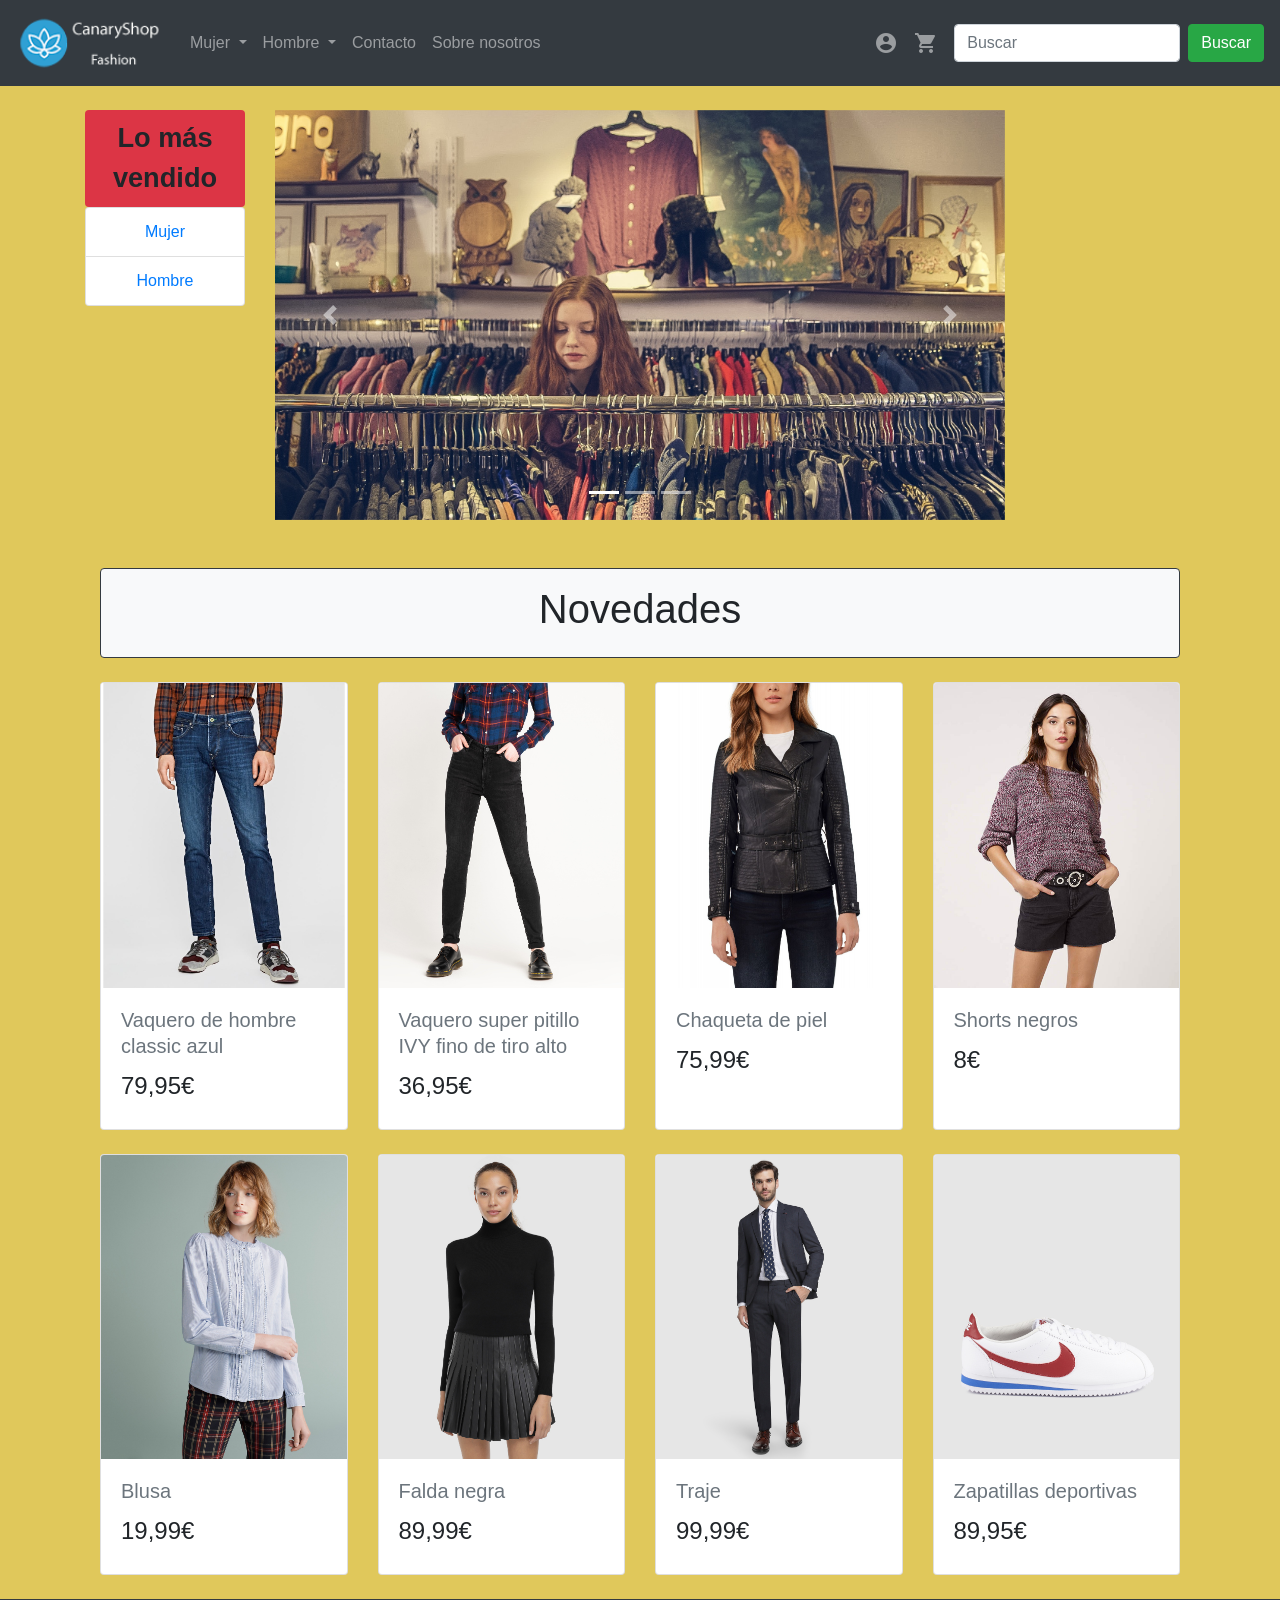
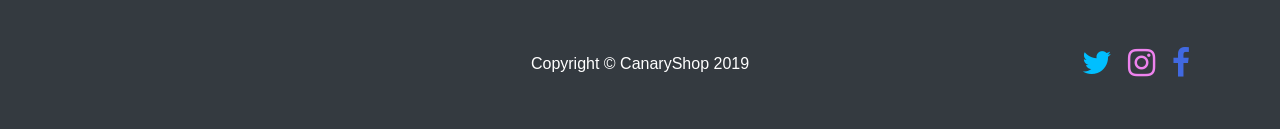
<file: index.html>
<!DOCTYPE html>
<html lang="es">

<head>
  <meta charset="utf-8">
  <meta name="viewport" content="width=device-width, initial-scale=1, shrink-to-fit=no">
  <meta name="description" content="">
  <meta name="author" content="">

  <title>CanaryShop</title>

  <link href="vendor/bootstrap/css/bootstrap.min.css" rel="stylesheet">
  <link rel="stylesheet" href="https://fonts.googleapis.com/icon?family=Material+Icons">
  <link rel="stylesheet" href="https://cdnjs.cloudflare.com/ajax/libs/font-awesome/4.7.0/css/font-awesome.min.css">
  <link href="css/shop-homepage.css" rel="stylesheet">
</head>

<body>
  <div class="page-wrapper">

    <!-- Navbar -->
    <nav class="navbar navbar-expand-lg bg-dark navbar-dark sticky-top">
      <a class="navbar-brand" href="index.html">
        <img src="img/logo copia.png" alt="Logo" width="150px">
      </a>
      <button class="navbar-toggler" type="button" data-toggle="collapse" data-target="#collapsibleNavbar">
        <span class="navbar-toggler-icon"></span>
      </button>

      <div class="collapse navbar-collapse" id="collapsibleNavbar">

        <ul class="navbar-nav">
          <li class="nav-item dropdown">
            <a class="nav-link dropdown-toggle" href="#" id="navbarDropdown" role="button" data-toggle="dropdown"
              aria-haspopup="true" aria-expanded="false">Mujer </a>
            <div class="dropdown-menu" aria-labelledby="navbarDropdown">
              <a class="dropdown-item" href="mujer/generico.html">Pantalones</a>
              <div class="dropdown-divider"></div>
              <a class="dropdown-item" href="mujer/generico.html">Blusas</a>
              <div class="dropdown-divider"></div>
              <a class="dropdown-item" href="mujer/generico.html">Camisas</a>
              <div class="dropdown-divider"></div>
              <a class="dropdown-item" href="mujer/generico.html">Chaquetas</a>
              <div class="dropdown-divider"></div>
              <a class="dropdown-item" href="mujer/generico.html">Vestidos</a>
              <div class="dropdown-divider"></div>
              <a class="dropdown-item" href="mujer/generico.html">Zapatos</a>
            </div>
          </li>

          <li class="nav-item dropdown">
            <a class="nav-link dropdown-toggle" href="#" id="navbarDropdown" role="button" data-toggle="dropdown"
              aria-haspopup="true" aria-expanded="false">Hombre </a>
            <div class="dropdown-menu" aria-labelledby="navbarDropdown">
              <a class="dropdown-item" href="hombre/generico.html">Pantalones</a>
              <div class="dropdown-divider"></div>
              <a class="dropdown-item" href="hombre/generico.html">Blusas</a>
              <div class="dropdown-divider"></div>
              <a class="dropdown-item" href="hombre/generico.html">Camisas</a>
              <div class="dropdown-divider"></div>
              <a class="dropdown-item" href="hombre/generico.html">Chaquetas</a>
              <div class="dropdown-divider"></div>
              <a class="dropdown-item" href="hombre/generico.html">Trajes</a>
              <div class="dropdown-divider"></div>
              <a class="dropdown-item" href="hombre/generico.html">Zapatos</a>
            </div>
          </li>

          <li class="nav-item">
            <a class="nav-link" href="contacto.html">Contacto</a>
          </li>

          <li class="nav-item ">
            <a class="nav-link" href="about.html">Sobre nosotros</a>
          </li>

          <ul class="navbar-nav navbar-custom">
            <li class="nav-item">
              <a class="nav-link material-icons" data-toggle="modal" data-target="#modalLoginForm"
                href="">account_circle</a>
            </li>
            <li class="nav-item">
              <a class="nav-link material-icons mr-2" href="mycart.html">shopping_cart</a>
            </li>
            <form class="form-inline" action="#">
              <input class="form-control mr-sm-2" type="text" placeholder="Buscar">
              <button class="btn btn-success" type="submit">Buscar</button>
            </form>
          </ul>
    </nav>
    <!-- End Navbar -->

    <!-- Login -->
    <div class="modal fade" id="modalLoginForm" tabindex="-1" role="dialog" aria-labelledby="myModalLabel"
      aria-hidden="true">
      <div class="modal-dialog" role="document">
        <div class="modal-content">
          <div class="modal-header text-center">
            <h1 class="modal-title w-100 font-weight-bold">Iniciar Sesión</h1>
            <button type="button" class="close" data-dismiss="modal" aria-label="Close">
              <span aria-hidden="true">&times;</span>
            </button>
          </div>
          <form action="">
            <div class="modal-body mx-3">
              <div class="md-form mb-2">
                <i class="material-icons text-danger">email</i>
                <input type="email" id="defaultForm-email" class="form-control validate"
                  placeholder="Introduce tu email" required>
              </div>

              <div class="md-form mb-2">
                <i class="material-icons text-danger">lock</i>
                <input type="password" id="defaultForm-pass" pattern=".{6,}" maxlength="12"
                  class="form-control validate" placeholder="Introduce tu contraseña" required>
              </div>
              <div>
                <a href="">¿Nuevo usuario? Regístrate aquí</a>
              </div>

            </div>
            <div class="modal-footer d-flex justify-content-center">
              <button type="submit" class="btn btn-danger">Entrar</button>
            </div>
          </form>
        </div>
      </div>
    </div>
    <!-- End Login -->

    <!-- Page Content -->
    <div class="container">
      <div class="row">

        <aside class="col-lg-2 align-self-start text-center">
          <p class="mb-0 mt-4 text-large bg-danger p-2 font-weight-bold rounded">Lo más vendido</p>
          <nav class="list-group">
            <a href="mujer/trending.html" class="list-group-item">Mujer</a>
            <a href="hombre/trending.html" class="list-group-item">Hombre</a>
          </nav>
        </aside>

        <div class="col-lg-8 align-self-center">
          <div id="carouselExampleIndicators" class="carousel slide my-4" data-ride="carousel">
            <ol class="carousel-indicators">
              <li data-target="#carouselExampleIndicators" data-slide-to="0" class="active"></li>
              <li data-target="#carouselExampleIndicators" data-slide-to="1"></li>
              <li data-target="#carouselExampleIndicators" data-slide-to="2"></li>
            </ol>
            <div class="carousel-inner" id="carousel" role="listbox">

            </div>
            <a class="carousel-control-prev" href="#carouselExampleIndicators" role="button" data-slide="prev">
              <span class="carousel-control-prev-icon" aria-hidden="true"></span>
              <span class="sr-only">Previous</span>
            </a>
            <a class="carousel-control-next" href="#carouselExampleIndicators" role="button" data-slide="next">
              <span class="carousel-control-next-icon" aria-hidden="true"></span>
              <span class="sr-only">Next</span>
            </a>
          </div>
        </div>
      </div>

      <section class="col-lg-12">
        <div class="text-center my-4 bg-light py-3 rounded border border-dark">
          <h1>Novedades</h1>
        </div>
        <div class="row" id="newProducts">
        </div>
      </section>
    </div>
  </div>

  <!-- Footer -->
  <footer class="py-5 bg-dark">
    <div class="row m-0 justify-content-end align-items-center">
      <div class="col-6 col-md-8">
        <p class="m-0 text-center text-white">Copyright &copy; CanaryShop 2019</p>
      </div>
      <div class="col-5 col-md-2">
        <a href="https://www.twitter.com" target="_blank"
          class="a-no-style fa fa-twitter color-twitter size-custom mr-2 pr-1"></a>
        <a href="https://www.instagram.com" target="_blank"
          class="a-no-style fa fa-instagram color-instagram size-custom mr-2 pr-1"></a>
        <a href="https://www.facebook.com" target="_blank"
          class="a-no-style fa fa-facebook color-facebook size-custom mr-2 pr-1"></a>
      </div>
    </div>
  </footer>
  <!-- End Footer -->

  <script src="vendor/jquery/jquery.min.js"></script>
  <script src="vendor/bootstrap/js/bootstrap.bundle.min.js"></script>
  <script src="js/index.js"></script>
</body>

</html>
</file>
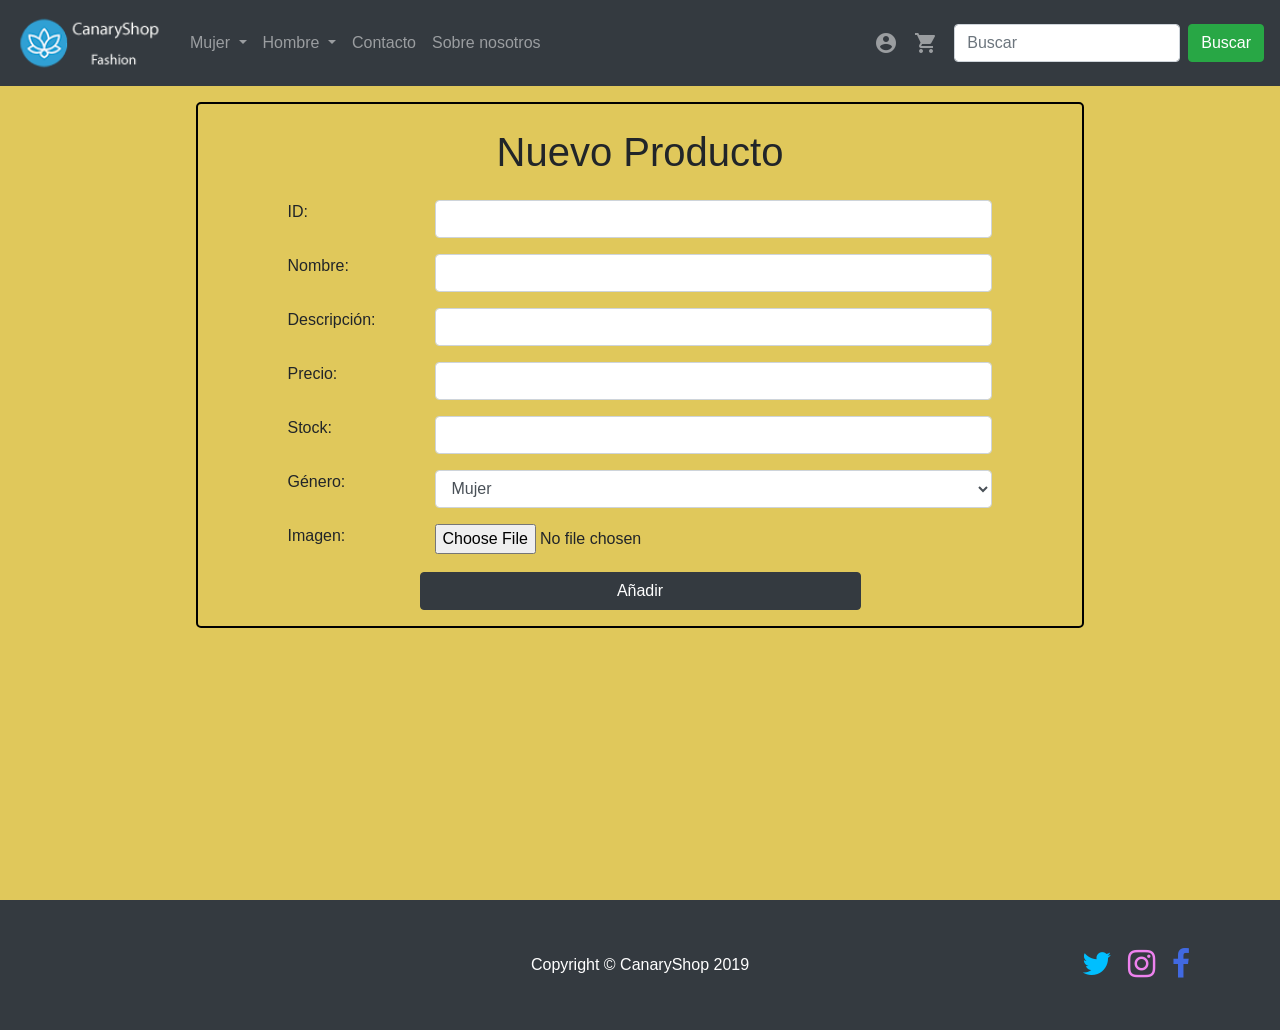
<file: addProduct.html>
<!DOCTYPE html>
<html lang="es">

<head>
  <meta charset="utf-8">
  <meta name="viewport" content="width=device-width, initial-scale=1, shrink-to-fit=no">
  <meta name="description" content="">
  <meta name="author" content="">

  <title>CanaryShop</title>

  <link href="vendor/bootstrap/css/bootstrap.min.css" rel="stylesheet">
  <link rel="stylesheet" href="https://fonts.googleapis.com/icon?family=Material+Icons">
  <link rel="stylesheet" href="https://cdnjs.cloudflare.com/ajax/libs/font-awesome/4.7.0/css/font-awesome.min.css">
  <link href="css/shop-homepage.css" rel="stylesheet">
</head>

<body>
  <div class="page-wrapper">

    <!-- Navbar -->
    <nav class="navbar navbar-expand-lg bg-dark navbar-dark sticky-top">
      <a class="navbar-brand" href="index.html">
        <img src="img/logo copia.png" alt="Logo" width="150px">
      </a>
      <button class="navbar-toggler" type="button" data-toggle="collapse" data-target="#collapsibleNavbar">
        <span class="navbar-toggler-icon"></span>
      </button>
      <div class="collapse navbar-collapse" id="collapsibleNavbar">

        <ul class="navbar-nav">

          <li class="nav-item dropdown">
            <a class="nav-link dropdown-toggle" href="#" id="navbarDropdown" role="button" data-toggle="dropdown"
              aria-haspopup="true" aria-expanded="false">Mujer </a>
            <div class="dropdown-menu" aria-labelledby="navbarDropdown">
              <a class="dropdown-item" href="mujer/generico.html">Pantalones</a>
              <div class="dropdown-divider"></div>
              <a class="dropdown-item" href="mujer/generico.html">Blusas</a>
              <div class="dropdown-divider"></div>
              <a class="dropdown-item" href="mujer/generico.html">Camisas</a>
              <div class="dropdown-divider"></div>
              <a class="dropdown-item" href="mujer/generico.html">Chaquetas</a>
              <div class="dropdown-divider"></div>
              <a class="dropdown-item" href="mujer/generico.html">Vestidos</a>
              <div class="dropdown-divider"></div>
              <a class="dropdown-item" href="mujer/generico.html">Zapatos</a>
            </div>
          </li>

          <li class="nav-item dropdown">
            <a class="nav-link dropdown-toggle" href="#" id="navbarDropdown" role="button" data-toggle="dropdown"
              aria-haspopup="true" aria-expanded="false">Hombre </a>
            <div class="dropdown-menu" aria-labelledby="navbarDropdown">
              <a class="dropdown-item" href="hombre/generico.html">Pantalones</a>
              <div class="dropdown-divider"></div>
              <a class="dropdown-item" href="hombre/generico.html">Blusas</a>
              <div class="dropdown-divider"></div>
              <a class="dropdown-item" href="hombre/generico.html">Camisas</a>
              <div class="dropdown-divider"></div>
              <a class="dropdown-item" href="hombre/generico.html">Chaquetas</a>
              <div class="dropdown-divider"></div>
              <a class="dropdown-item" href="hombre/generico.html">Trajes</a>
              <div class="dropdown-divider"></div>
              <a class="dropdown-item" href="hombre/generico.html">Zapatos</a>
            </div>
          </li>

          <li class="nav-item">
            <a class="nav-link" href="contacto.html">Contacto</a>
          </li>

          <li class="nav-item ">
            <a class="nav-link" href="about.html">Sobre nosotros</a>
          </li>

          <ul class="navbar-nav navbar-custom">
            <li class="nav-item">
              <a class="nav-link material-icons" data-toggle="modal" data-target="#modalLoginForm"
                href="">account_circle</a>
            </li>
            <li class="nav-item">
              <a class="nav-link material-icons mr-2" href="mycart.html">shopping_cart</a>
            </li>
            <form class="form-inline" action="#">
              <input class="form-control mr-sm-2" type="text" placeholder="Buscar">
              <button class="btn btn-success" type="submit">Buscar</button>
            </form>
          </ul>
    </nav>
    <!-- End Navbar -->

    <!-- Login -->
    <div class="modal fade" id="modalLoginForm" tabindex="-1" role="dialog" aria-labelledby="myModalLabel"
      aria-hidden="true">
      <div class="modal-dialog" role="document">
        <div class="modal-content">
          <div class="modal-header text-center">
            <h1 class="modal-title w-100 font-weight-bold">Iniciar Sesión</h1>
            <button type="button" class="close" data-dismiss="modal" aria-label="Close">
              <span aria-hidden="true">&times;</span>
            </button>
          </div>
          <div class="modal-body mx-3">
            <div class="md-form mb-2">
              <i class="material-icons text-danger">email</i>
              <input type="email" id="defaultForm-email" class="form-control validate" placeholder="Introduce tu email">
            </div>

            <div class="md-form mb-2">
              <i class="material-icons text-danger">lock</i>
              <input type="password" id="defaultForm-pass" pattern=".{6,}" maxlength="12"
                  class="form-control validate" placeholder="Introduce tu contraseña" required>
            </div>

            <div clas="">
              <a href="">¿Nuevo usuario? Regístrate aquí</a>
            </div>

          </div>
          <div class="modal-footer d-flex justify-content-center">
            <button type="submit" class="btn btn-danger">Entrar</button>
          </div>
        </div>
      </div>
    </div>
    <!-- End Login -->

    <div class="container my-3">
      <section class="form-custom">

        <form class="form-horizontal mx-auto border-container px-3">
          <h1 class="text-center m-4">Nuevo Producto</h1>

          <!-- Text input-->
          <div class="form-group row justify-content-center">
            <label class="col-md-2 control-label" for="product_id">ID:</label>
            <div class="col-md-8">
              <input id="product_id" name="product_id" class="form-control input-md" required="" type="text">
            </div>
          </div>

          <!-- Text input-->
          <div class="form-group row justify-content-center">
            <label class="col-md-2 control-label" for="product_name">Nombre:</label>
            <div class="col-md-8">
              <input id="product_name" name="product_name" class="form-control input-md" required="" type="text">
            </div>
          </div>

          <!-- Text input-->
          <div class="form-group row justify-content-center">
            <label class="col-md-2 control-label" for="product_description">Descripción:</label>
            <div class="col-md-8">
              <input id="product_description" name="product_description" class="form-control input-md" required=""
                type="text">
            </div>
          </div>

          <!-- Text input-->
          <div class="form-group row justify-content-center">
            <label class="col-md-2 control-label" for="product_price">Precio:</label>
            <div class="col-md-8">
              <input id="product_price" name="product_price" class="form-control input-md" required="" type="number"
                min="0">
            </div>
          </div>

          <!-- Text input-->
          <div class="form-group row justify-content-center">
            <label class="col-md-2 control-label" for="product_quantity">Stock:</label>
            <div class="col-md-8">
              <input id="product_quantity" name="product_quantity" class="form-control input-md" required=""
                type="number" min="0">
            </div>
          </div>

          <!-- Text input-->
          <div class="form-group row justify-content-center">
            <label class="col-md-2 control-label" for="product_gender">Género:</label>
            <div class="col-md-8">
              <select class="form-control" name="product_gender" id="product_gender">
                <option value="Mujer">Mujer</option>
                <option value="Hombre">Hombre</option>
                <option value="Unisex">Ambos</option>
              </select>
            </div>
          </div>

          <!-- Text input-->
          <div class="form-group row justify-content-center">
            <label class="col-md-2 control-label" for="product_image">Imagen:</label>
            <div class="col-md-8">
              <input id="product_image" name="product_image" class="form-control-file" required="" type="file">
            </div>
          </div>

          <div class="form-group row justify-content-center">
            <button class="btn btn-dark col-6 col-md-6">Añadir</button>
          </div>
        </form>
      </section>
    </div>
  </div>

  <!-- Footer -->
  <footer class="py-5 bg-dark">
      <div class="row m-0 justify-content-end align-items-center">
        <div class="col-6 col-md-8">
          <p class="m-0 text-center text-white">Copyright &copy; CanaryShop 2019</p>
        </div>
        <div class="col-5 col-md-2">
          <a href="https://www.twitter.com" target="_blank"
            class="a-no-style fa fa-twitter color-twitter size-custom mr-2 pr-1"></a>
          <a href="https://www.instagram.com" target="_blank"
            class="a-no-style fa fa-instagram color-instagram size-custom mr-2 pr-1"></a>
          <a href="https://www.facebook.com" target="_blank"
            class="a-no-style fa fa-facebook color-facebook size-custom mr-2 pr-1"></a>
        </div>
      </div>
    </footer>
  <!-- End Footer -->

  <script src="vendor/jquery/jquery.min.js"></script>
  <script src="vendor/bootstrap/js/bootstrap.bundle.min.js"></script>
</body>

</html>
</file>
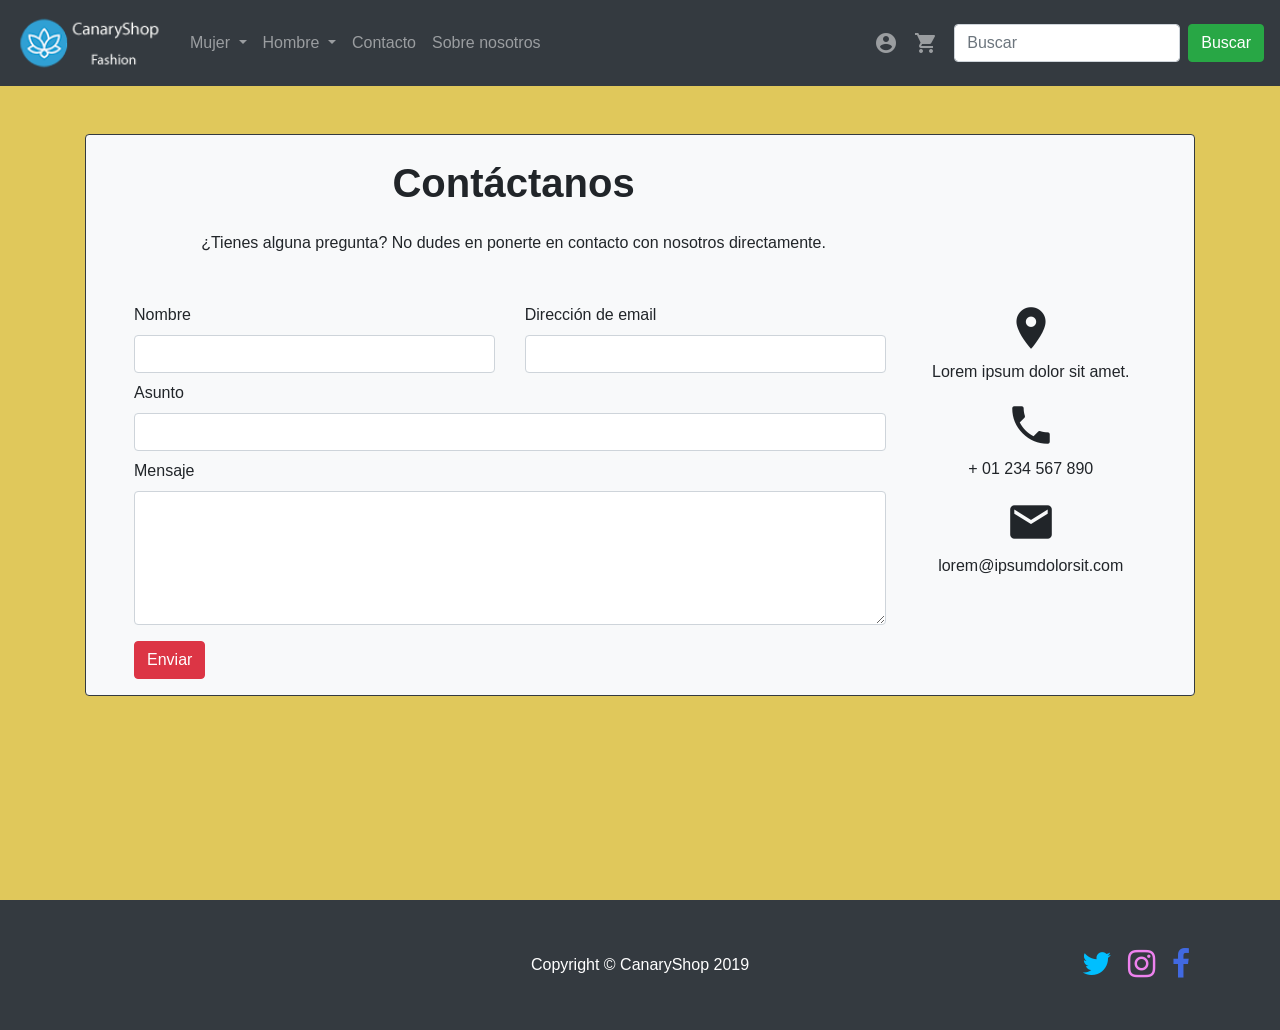
<file: contacto.html>
<!DOCTYPE html>
<html lang="es">

<head>
  <meta charset="utf-8">
  <meta name="viewport" content="width=device-width, initial-scale=1, shrink-to-fit=no">
  <meta name="description" content="">
  <meta name="author" content="">

  <title>CanaryShop</title>

  <link href="vendor/bootstrap/css/bootstrap.min.css" rel="stylesheet">
  <link rel="stylesheet" href="https://fonts.googleapis.com/icon?family=Material+Icons">
  <link rel="stylesheet" href="https://cdnjs.cloudflare.com/ajax/libs/font-awesome/4.7.0/css/font-awesome.min.css">
  <link href="css/shop-homepage.css" rel="stylesheet">
</head>

<body>
  <div class="page-wrapper">

    <!-- Navbar -->
    <nav class="navbar navbar-expand-lg bg-dark navbar-dark sticky-top">
      <a class="navbar-brand" href="index.html">
        <img src="img/logo copia.png" alt="Logo" width="150px">
      </a>
      <button class="navbar-toggler" type="button" data-toggle="collapse" data-target="#collapsibleNavbar">
        <span class="navbar-toggler-icon"></span>
      </button>
      <div class="collapse navbar-collapse" id="collapsibleNavbar">

        <ul class="navbar-nav">

          <li class="nav-item dropdown">
            <a class="nav-link dropdown-toggle" href="#" id="navbarDropdown" role="button" data-toggle="dropdown"
              aria-haspopup="true" aria-expanded="false">Mujer </a>
            <div class="dropdown-menu" aria-labelledby="navbarDropdown">
              <a class="dropdown-item" href="mujer/generico.html">Pantalones</a>
              <div class="dropdown-divider"></div>
              <a class="dropdown-item" href="mujer/generico.html">Blusas</a>
              <div class="dropdown-divider"></div>
              <a class="dropdown-item" href="mujer/generico.html">Camisas</a>
              <div class="dropdown-divider"></div>
              <a class="dropdown-item" href="mujer/generico.html">Chaquetas</a>
              <div class="dropdown-divider"></div>
              <a class="dropdown-item" href="mujer/generico.html">Vestidos</a>
              <div class="dropdown-divider"></div>
              <a class="dropdown-item" href="mujer/generico.html">Zapatos</a>
            </div>
          </li>

          <li class="nav-item dropdown">
            <a class="nav-link dropdown-toggle" href="#" id="navbarDropdown" role="button" data-toggle="dropdown"
              aria-haspopup="true" aria-expanded="false">Hombre </a>
            <div class="dropdown-menu" aria-labelledby="navbarDropdown">
              <a class="dropdown-item" href="hombre/generico.html">Pantalones</a>
              <div class="dropdown-divider"></div>
              <a class="dropdown-item" href="hombre/generico.html">Blusas</a>
              <div class="dropdown-divider"></div>
              <a class="dropdown-item" href="hombre/generico.html">Camisas</a>
              <div class="dropdown-divider"></div>
              <a class="dropdown-item" href="hombre/generico.html">Chaquetas</a>
              <div class="dropdown-divider"></div>
              <a class="dropdown-item" href="hombre/generico.html">Trajes</a>
              <div class="dropdown-divider"></div>
              <a class="dropdown-item" href="hombre/generico.html">Zapatos</a>
            </div>
          </li>

          <li class="nav-item">
            <a class="nav-link" href="contacto.html">Contacto</a>
          </li>

          <li class="nav-item ">
            <a class="nav-link" href="about.html">Sobre nosotros</a>
          </li>

          <ul class="navbar-nav navbar-custom">
            <li class="nav-item">
              <a class="nav-link material-icons" data-toggle="modal" data-target="#modalLoginForm"
                href="">account_circle</a>
            </li>
            <li class="nav-item">
              <a class="nav-link material-icons mr-2" href="mycart.html">shopping_cart</a>
            </li>
            <form class="form-inline" action="">
              <input class="form-control mr-sm-2" type="text" placeholder="Buscar">
              <button class="btn btn-success" type="submit">Buscar</button>
            </form>
          </ul>
    </nav>
    <!-- End Navbar -->

    <!-- Login -->
    <div class="modal fade" id="modalLoginForm" tabindex="-1" role="dialog" aria-labelledby="myModalLabel"
      aria-hidden="true">
      <div class="modal-dialog" role="document">
        <div class="modal-content">
          <div class="modal-header text-center">
            <h1 class="modal-title w-100 font-weight-bold">Iniciar Sesión</h1>
            <button type="button" class="close" data-dismiss="modal" aria-label="Close">
              <span aria-hidden="true">&times;</span>
            </button>
          </div>
          <div class="modal-body mx-3">
            <div class="md-form mb-2">
              <i class="material-icons text-danger">email</i>
              <input type="email" id="defaultForm-email" class="form-control validate" placeholder="Introduce tu email">
            </div>

            <div class="md-form mb-2">
              <i class="material-icons text-danger">lock</i>
              <input type="password" id="defaultForm-pass" pattern=".{6,}" maxlength="12"
                  class="form-control validate" placeholder="Introduce tu contraseña" required>
            </div>

          </div>
          <div class="modal-footer d-flex justify-content-center">
            <button type="submit" class="btn btn-danger">Entrar</button>
          </div>
        </div>
      </div>
    </div>
    <!-- End Login -->

    <!-- Page Content -->
    <div class="container">
      <section class="mb-4 bg-light pb-3 rounded border border-dark px-5 mt-5">
        <div class="col-lg-9">
          <h1 class="font-weight-bold text-center my-4">Contáctanos</h1>
          <p class="text-center w-responsive mx-auto mb-5">¿Tienes alguna pregunta? No dudes en ponerte en contacto con
            nosotros directamente.</p>
        </div>

        <div class="row">

          <!-- col-right -->
          <div class="col-md-9 mb-md-0 mb-5">
            <!--form-->
            <form action="" id="contactForm">

              <!-- row -->
              <div class="row">
                <div class="col-md-6">
                  <div class="md-form mb-0">
                    <label for="name" class="">Nombre</label>
                    <input type="text" id="contactName" name="contactName" class="form-control">
                    <small id="nameFail" class="form-text error-message">Rellene este campo.</small>
                  </div>
                </div>

                <div class="col-md-6">
                  <div class="md-form mb-0">
                    <label for="email" class="">Dirección de email</label>
                    <input type="text" id="contactEmail" name="contactEmail" class="form-control validate">
                    <small id="emailFail" class="form-text error-message">Por favor, introduzca un email válido.</small>
                  </div>
                </div>
              </div>
              <!-- End row -->

              <!-- row -->
              <div class="row">
                <div class="col-md-12">
                  <div class="md-form mb-0 mt-2">
                    <label for="subject" class="">Asunto</label>
                    <input type="text" id="contactSubject" name="contactSubject" class="form-control" maxlength="60">
                    <small id="subjectFail" class="form-text error-message">Por favor, introduzca un asunto de mínimo 5 caracteres.</small>
                  </div>
                </div>
              </div>
              <!-- End row -->

              <!-- row -->
              <div class="row">
                <div class="col-md-12">
                  <div class="md-form mt-2">
                    <label for="message">Mensaje</label>
                    <textarea type="text" id="contactMessage" name="message" rows="5" maxlength="1000"
                      class="form-control md-textarea" ></textarea>
                    <small id="messageFail" class="form-text error-message">Por favor, introduzca un asunto de mínimo 20 caracteres.</small>
                  </div>
                </div>
              </div>

              <!-- button -->
              <div class="text-center text-md-left mt-3">
                <button class="btn btn-danger" type="submit">Enviar</button>
              </div>
              <div class="status"></div>
              <!-- End button -->

              <!-- End row -->
            </form>
            <!--End form-->

          </div>
          <!-- End col-right -->

          <!-- aside col-left -->
          <aside class="col-md-3 text-center">
            <ul class="list-unstyled mb-0">
              <li><i class="material-icons" style="font-size:50px">location_on</i>
                <p>Lorem ipsum dolor sit amet.</p>
              </li>
              <li><i class="material-icons" style="font-size:50px">phone</i>
                <p>+ 01 234 567 890</p>
              </li>
              <li><i class="material-icons" style="font-size:50px">email</i>
                <p>lorem@ipsumdolorsit.com</p>
              </li>
            </ul>
          </aside>
          <!-- End aside col-left -->

        </div>
      </section>
    </div>
    <!-- End container -->

  </div>

  <!-- Footer -->
  <footer class="py-5 bg-dark">
    <div class="row m-0 justify-content-end align-items-center">
      <div class="col-6 col-md-8">
        <p class="m-0 text-center text-white">Copyright &copy; CanaryShop 2019</p>
      </div>
      <div class="col-5 col-md-2">
        <a href="https://www.twitter.com" target="_blank"
          class="a-no-style fa fa-twitter color-twitter size-custom mr-2 pr-1"></a>
        <a href="https://www.instagram.com" target="_blank"
          class="a-no-style fa fa-instagram color-instagram size-custom mr-2 pr-1"></a>
        <a href="https://www.facebook.com" target="_blank"
          class="a-no-style fa fa-facebook color-facebook size-custom mr-2 pr-1"></a>
      </div>
    </div>
  </footer>
  <!-- End Footer -->

  <!-- Bootstrap core JavaScript -->
  <script src="vendor/jquery/jquery.min.js"></script>
  <script src="vendor/bootstrap/js/bootstrap.bundle.min.js"></script>
  <script src="js/validateForm.js"></script>
</body>

</html>
</file>
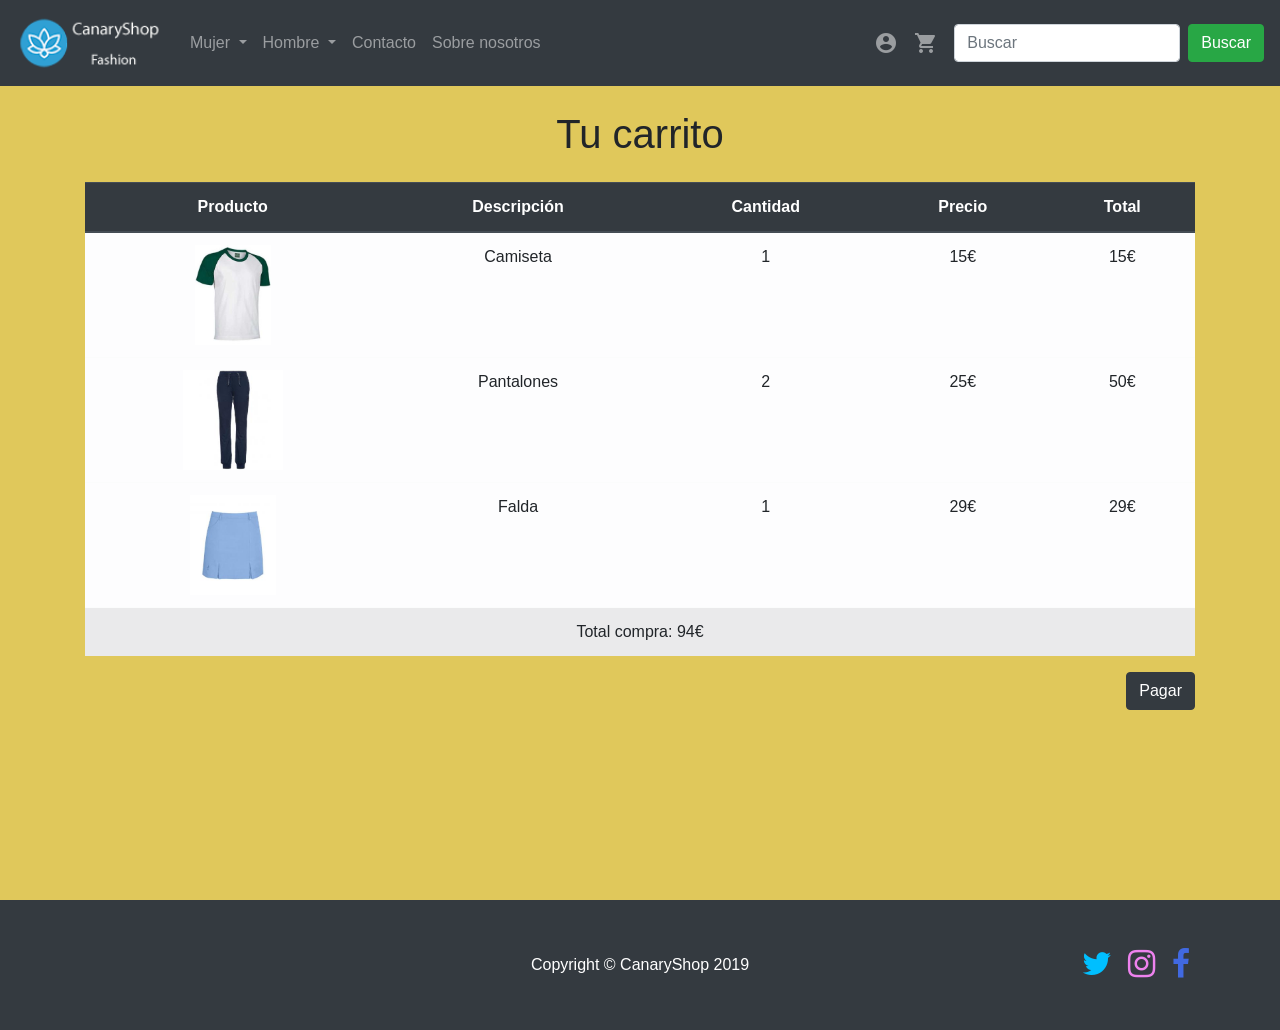
<file: mycart.html>
<!DOCTYPE html>
<html lang="es">

<head>
  <meta charset="utf-8">
  <meta name="viewport" content="width=device-width, initial-scale=1, shrink-to-fit=no">
  <meta name="description" content="">
  <meta name="author" content="">

  <title>CanaryShop</title>

  <link href="vendor/bootstrap/css/bootstrap.min.css" rel="stylesheet">
  <link rel="stylesheet" href="https://fonts.googleapis.com/icon?family=Material+Icons">
  <link rel="stylesheet" href="https://cdnjs.cloudflare.com/ajax/libs/font-awesome/4.7.0/css/font-awesome.min.css">
  <link href="css/shop-homepage.css" rel="stylesheet">
</head>

<body>
  <div class="page-wrapper">

    <!-- Navbar -->
    <nav class="navbar navbar-expand-lg bg-dark navbar-dark sticky-top">
      <a class="navbar-brand" href="index.html">
        <img src="img/logo copia.png" alt="Logo" width="150px">
      </a>
      <button class="navbar-toggler" type="button" data-toggle="collapse" data-target="#collapsibleNavbar">
        <span class="navbar-toggler-icon"></span>
      </button>
      <div class="collapse navbar-collapse" id="collapsibleNavbar">

        <ul class="navbar-nav">

          <li class="nav-item dropdown">
            <a class="nav-link dropdown-toggle" href="#" id="navbarDropdown" role="button" data-toggle="dropdown"
              aria-haspopup="true" aria-expanded="false">Mujer </a>
            <div class="dropdown-menu" aria-labelledby="navbarDropdown">
              <a class="dropdown-item" href="mujer/generico.html">Pantalones</a>
              <div class="dropdown-divider"></div>
              <a class="dropdown-item" href="mujer/generico.html">Blusas</a>
              <div class="dropdown-divider"></div>
              <a class="dropdown-item" href="mujer/generico.html">Camisas</a>
              <div class="dropdown-divider"></div>
              <a class="dropdown-item" href="mujer/generico.html">Chaquetas</a>
              <div class="dropdown-divider"></div>
              <a class="dropdown-item" href="mujer/generico.html">Vestidos</a>
              <div class="dropdown-divider"></div>
              <a class="dropdown-item" href="mujer/generico.html">Zapatos</a>
            </div>
          </li>

          <li class="nav-item dropdown">
            <a class="nav-link dropdown-toggle" href="#" id="navbarDropdown" role="button" data-toggle="dropdown"
              aria-haspopup="true" aria-expanded="false">Hombre </a>
            <div class="dropdown-menu" aria-labelledby="navbarDropdown">
              <a class="dropdown-item" href="hombre/generico.html">Pantalones</a>
              <div class="dropdown-divider"></div>
              <a class="dropdown-item" href="hombre/generico.html">Blusas</a>
              <div class="dropdown-divider"></div>
              <a class="dropdown-item" href="hombre/generico.html">Camisas</a>
              <div class="dropdown-divider"></div>
              <a class="dropdown-item" href="hombre/generico.html">Chaquetas</a>
              <div class="dropdown-divider"></div>
              <a class="dropdown-item" href="hombre/generico.html">Trajes</a>
              <div class="dropdown-divider"></div>
              <a class="dropdown-item" href="hombre/generico.html">Zapatos</a>
            </div>
          </li>

          <li class="nav-item">
            <a class="nav-link" href="contacto.html">Contacto</a>
          </li>

          <li class="nav-item ">
            <a class="nav-link" href="about.html">Sobre nosotros</a>
          </li>

          <ul class="navbar-nav navbar-custom">
            <li class="nav-item">
              <a class="nav-link material-icons" data-toggle="modal" data-target="#modalLoginForm"
                href="">account_circle</a>
            </li>
            <li class="nav-item">
              <a class="nav-link material-icons mr-2" href="mycart.html">shopping_cart</a>
            </li>
            <form class="form-inline" action="#">
              <input class="form-control mr-sm-2" type="text" placeholder="Buscar">
              <button class="btn btn-success" type="submit">Buscar</button>
            </form>
          </ul>
    </nav>
    <!-- End Navbar -->

    <!-- Login -->
    <div class="modal fade" id="modalLoginForm" tabindex="-1" role="dialog" aria-labelledby="myModalLabel"
      aria-hidden="true">
      <div class="modal-dialog" role="document">
        <div class="modal-content">
          <div class="modal-header text-center">
            <h1 class="modal-title w-100 font-weight-bold">Iniciar Sesión</h1>
            <button type="button" class="close" data-dismiss="modal" aria-label="Close">
              <span aria-hidden="true">&times;</span>
            </button>
          </div>
          <div class="modal-body mx-3">
            <div class="md-form mb-2">
              <i class="material-icons text-danger">email</i>
              <input type="email" id="defaultForm-email" class="form-control validate" placeholder="Introduce tu email">
            </div>

            <div class="md-form mb-2">
              <i class="material-icons text-danger">lock</i>
              <input type="password" id="defaultForm-pass" class="form-control validate"
                placeholder="Introduce tu contraseña">
            </div>
            <div>
              <a href="">¿Nuevo usuario? Regístrate aquí</a>
            </div>

          </div>
          <div class="modal-footer d-flex justify-content-center">
            <button type="submit" class="btn btn-danger">Entrar</button>
          </div>
        </div>
      </div>
    </div>
    <!-- End Login -->


    <div class="container my-4">
      <section>
        <h1 class="text-center m-4">Tu carrito</h1>
        <!-- Table -->
        <table class="table table-light mt-3 table-responsive-sm text-center">
          <thead class="thead-dark">
            <tr>
              <th scope="col">Producto</th>
              <th scope="col">Descripción</th>
              <th scope="col">Cantidad</th>
              <th scope="col">Precio</th>
              <th scope="col">Total</th>
            </tr>
          </thead>
          <tbody>
            <tr>
              <td><img src="img//hombre/camisetamangas.jpg" class="photo-table d-block mx-auto" alt=""></td>
              <td scope="row">Camiseta</td>
              <td>1</td>
              <td>15€</td>
              <td>15€</td>
            </tr>
            <tr>
              <td><img src="img/hombre/pantalonchandal.jpg" class="photo-table d-block mx-auto" alt=""></td>
              <td scope="row">Pantalones</td>
              <td>2</td>
              <td>25€</td>
              <td>50€</td>
            </tr>
            <tr>
              <td><img src="img/mujer/faldagolf.jpg" class="photo-table d-block mx-auto" alt=""></td>
              <td scope="row">Falda</td>
              <td>1</td>
              <td>29€</td>
              <td>29€</td>
            </tr>
            <td class="text-center table-active" colspan="5">Total compra: 94€ </td>
          </tbody>
        </table>
        <!--End Table-->

        <div class="d-flex flex-row-reverse">
          <button class="btn btn-dark">Pagar</button>
        </div>
      </section>
    </div>
  </div>

  <!-- Footer -->
  <footer class="py-5 bg-dark">
    <div class="row m-0 justify-content-end align-items-center">
      <div class="col-6 col-md-8">
        <p class="m-0 text-center text-white">Copyright &copy; CanaryShop 2019</p>
      </div>
      <div class="col-5 col-md-2">
        <a href="https://www.twitter.com" target="_blank"
          class="a-no-style fa fa-twitter color-twitter size-custom mr-2 pr-1"></a>
        <a href="https://www.instagram.com" target="_blank"
          class="a-no-style fa fa-instagram color-instagram size-custom mr-2 pr-1"></a>
        <a href="https://www.facebook.com" target="_blank"
          class="a-no-style fa fa-facebook color-facebook size-custom mr-2 pr-1"></a>
      </div>
    </div>
  </footer>
  <!-- End Footer -->

  <script src="vendor/jquery/jquery.min.js"></script>
  <script src="vendor/bootstrap/js/bootstrap.bundle.min.js"></script>
</body>

</html>
</file>
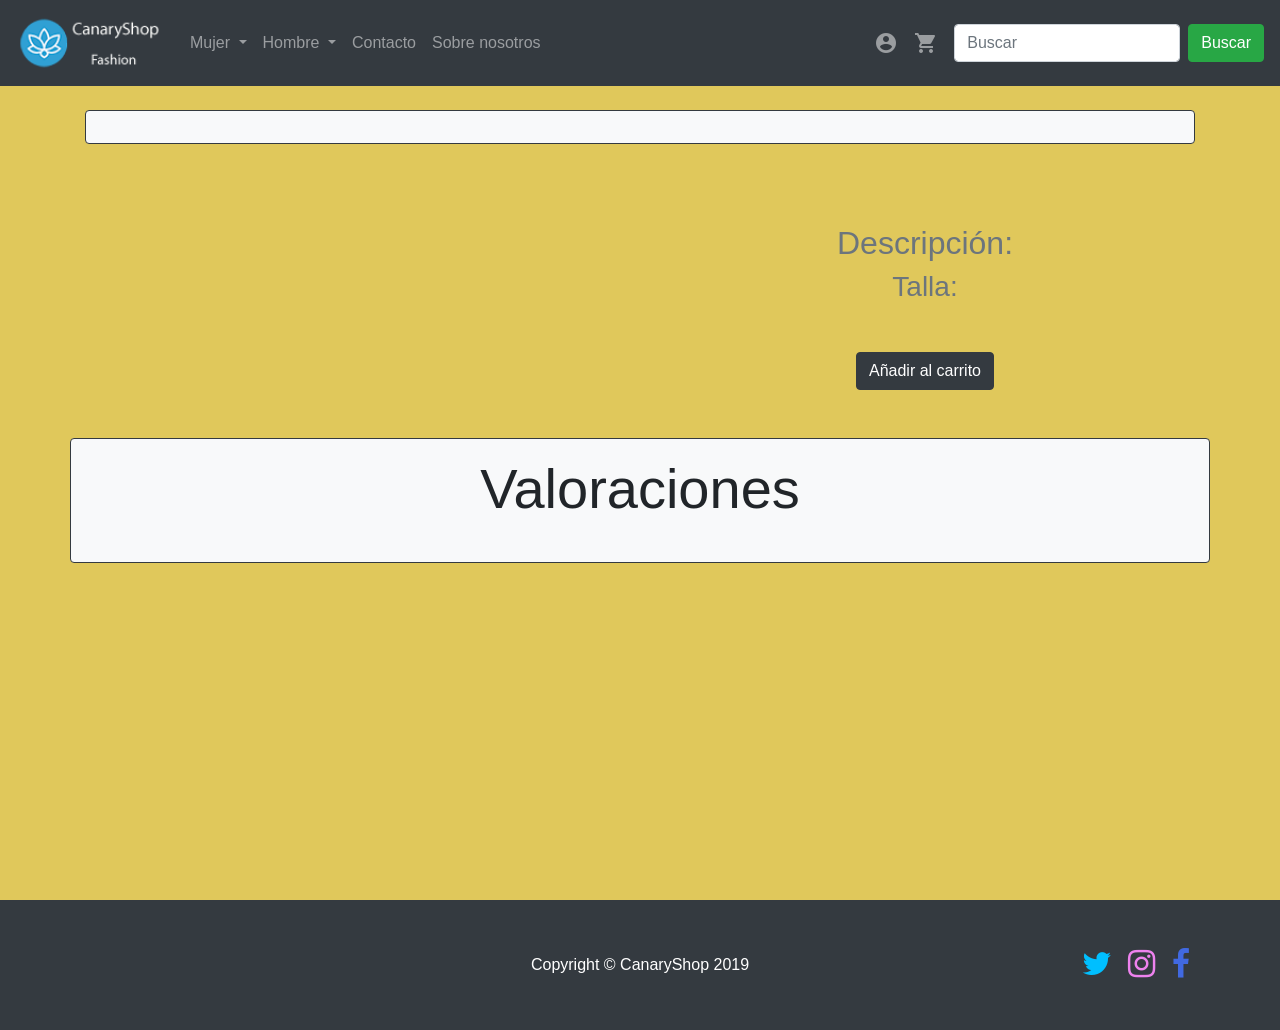
<file: product.html>
<!DOCTYPE html>
<html lang="es">

<head>
  <meta charset="utf-8">
  <meta name="viewport" content="width=device-width, initial-scale=1, shrink-to-fit=no">
  <meta name="description" content="">
  <meta name="author" content="">

  <title>CanaryShop</title>

  <link href="vendor/bootstrap/css/bootstrap.min.css" rel="stylesheet">
  <link rel="stylesheet" href="https://fonts.googleapis.com/icon?family=Material+Icons">
  <link rel="stylesheet" href="https://cdnjs.cloudflare.com/ajax/libs/font-awesome/4.7.0/css/font-awesome.min.css">
  <link href="css/shop-homepage.css" rel="stylesheet">
</head>

<body>
  <div class="page-wrapper">

    <!-- Navbar -->
    <nav class="navbar navbar-expand-lg bg-dark navbar-dark sticky-top">
      <a class="navbar-brand" href="index.html">
        <img src="img/logo copia.png" alt="Logo" width="150px">
      </a>
      <button class="navbar-toggler" type="button" data-toggle="collapse" data-target="#collapsibleNavbar">
        <span class="navbar-toggler-icon"></span>
      </button>
      <div class="collapse navbar-collapse" id="collapsibleNavbar">

        <ul class="navbar-nav">

          <li class="nav-item dropdown">
            <a class="nav-link dropdown-toggle" href="#" id="navbarDropdown" role="button" data-toggle="dropdown"
              aria-haspopup="true" aria-expanded="false">Mujer </a>
            <div class="dropdown-menu" aria-labelledby="navbarDropdown">
              <a class="dropdown-item" href="mujer/generico.html">Pantalones</a>
              <div class="dropdown-divider"></div>
              <a class="dropdown-item" href="mujer/generico.html">Blusas</a>
              <div class="dropdown-divider"></div>
              <a class="dropdown-item" href="mujer/generico.html">Camisas</a>
              <div class="dropdown-divider"></div>
              <a class="dropdown-item" href="mujer/generico.html">Chaquetas</a>
              <div class="dropdown-divider"></div>
              <a class="dropdown-item" href="mujer/generico.html">Vestidos</a>
              <div class="dropdown-divider"></div>
              <a class="dropdown-item" href="mujer/generico.html">Zapatos</a>
            </div>
          </li>

          <li class="nav-item dropdown">
            <a class="nav-link dropdown-toggle" href="#" id="navbarDropdown" role="button" data-toggle="dropdown"
              aria-haspopup="true" aria-expanded="false">Hombre </a>
            <div class="dropdown-menu" aria-labelledby="navbarDropdown">
              <a class="dropdown-item" href="hombre/generico.html">Pantalones</a>
              <div class="dropdown-divider"></div>
              <a class="dropdown-item" href="hombre/generico.html">Blusas</a>
              <div class="dropdown-divider"></div>
              <a class="dropdown-item" href="hombre/generico.html">Camisas</a>
              <div class="dropdown-divider"></div>
              <a class="dropdown-item" href="hombre/generico.html">Chaquetas</a>
              <div class="dropdown-divider"></div>
              <a class="dropdown-item" href="hombre/generico.html">Trajes</a>
              <div class="dropdown-divider"></div>
              <a class="dropdown-item" href="hombre/generico.html">Zapatos</a>
            </div>
          </li>

          <li class="nav-item">
            <a class="nav-link" href="contacto.html">Contacto</a>
          </li>

          <li class="nav-item ">
            <a class="nav-link" href="about.html">Sobre nosotros</a>
          </li>

          <ul class="navbar-nav navbar-custom">
            <li class="nav-item">
              <a class="nav-link material-icons" data-toggle="modal" data-target="#modalLoginForm"
                href="">account_circle</a>
            </li>
            <li class="nav-item">
              <a class="nav-link material-icons mr-2" href="mycart.html">shopping_cart</a>
            </li>
            <form class="form-inline" action="#">
              <input class="form-control mr-sm-2" type="text" placeholder="Buscar">
              <button class="btn btn-success" type="submit">Buscar</button>
            </form>
          </ul>
    </nav>
    <!-- End Navbar -->

    <!-- Login -->
    <div class="modal fade" id="modalLoginForm" tabindex="-1" role="dialog" aria-labelledby="myModalLabel"
      aria-hidden="true">
      <div class="modal-dialog" role="document">
        <div class="modal-content">
          <div class="modal-header text-center">
            <h1 class="modal-title w-100 font-weight-bold">Iniciar Sesión</h1>
            <button type="button" class="close" data-dismiss="modal" aria-label="Close">
              <span aria-hidden="true">&times;</span>
            </button>
          </div>
          <div class="modal-body mx-3">
            <div class="md-form mb-2">
              <i class="material-icons text-danger">email</i>
              <input type="email" id="defaultForm-email" class="form-control validate" placeholder="Introduce tu email">
            </div>

            <div class="md-form mb-2">
              <i class="material-icons text-danger">lock</i>
              <input type="password" id="defaultForm-pass" pattern=".{6,}" maxlength="12"
                  class="form-control validate" placeholder="Introduce tu contraseña" required>
            </div>

          </div>
          <div class="modal-footer d-flex justify-content-center">
            <button type="submit" class="btn btn-danger">Entrar</button>
          </div>
        </div>
      </div>
    </div>
    <!-- End Login -->
    <div class="container my-4">
      <section >
        <div id=productName class="bg-light py-3 rounded border border-dark"></div>
        <div class="row product-section align-items-center">
            <div class="col-12 col-md-6" id="productImg"></div>
            <div class="col-12 col-md-6 text-center">
              <h2 class="text-secondary">Descripción:</h2>
              <div id="productDescrip"></div>
              <h3 class="text-secondary">Talla:</h3>
              <div class=" mt-3 d-flex justify-content-around flex-wrap" id="productSize"></div>
              <div class="d-flex justify-content-center my-3 flex-wrap" id="productCart"></div>
              <div class="col-12 mt-2">
                <button class="btn btn-dark" type="submit">Añadir al carrito</button>
              </div>
            </div>
          </div>
        </div>
      </section>
      <section class="container mt-5 mb-5 text-center bg-light py-3 rounded border border-dark" id="productValoration">
        <p class="mb-4 display-4">Valoraciones</p>
      </section>
    </div>
  </div>
  <!-- Footer -->
  <footer class="py-5 bg-dark">
    <div class="row m-0 justify-content-end align-items-center">
      <div class="col-6 col-md-8">
        <p class="m-0 text-center text-white">Copyright &copy; CanaryShop 2019</p>
      </div>
      <div class="col-5 col-md-2">
        <a href="https://www.twitter.com" target="_blank"
          class="a-no-style fa fa-twitter color-twitter size-custom mr-2 pr-1"></a>
        <a href="https://www.instagram.com" target="_blank"
          class="a-no-style fa fa-instagram color-instagram size-custom mr-2 pr-1"></a>
        <a href="https://www.facebook.com" target="_blank"
          class="a-no-style fa fa-facebook color-facebook size-custom mr-2 pr-1"></a>
      </div>
    </div>
  </footer>
  <!-- End Footer -->

  <script src="vendor/jquery/jquery.min.js"></script>
  <script src="vendor/bootstrap/js/bootstrap.bundle.min.js"></script>
  <script src="js/productoInfo.js"></script>
</body>

</html>
</file>
<file: css/shop-homepage.css>
body {
  background-color: rgb(224, 200, 91);
  box-sizing:border-box;
}

.boton {
  font-size: 1rem;
  line-height: 1.5rem;
  color: #1a1a1a;
  letter-spacing: .2px;
  border-width: 1px;
  border-style: solid;
  border-color: #f2f2f2;
  margin: 5px;
  border-radius: 2px;
  cursor: pointer;
  background-color: rgba(255, 255, 255, 0.863);
}

.boton:hover{
  color: #FFF;
  background-color: #1a1a1a;
}

.boton:active{
  color: #FFF;
  background-color: palevioletred;
}

.custom-photo {
  width: inherit;
  height: inherit;
  margin-bottom: 1em;
}

td {
  margin-top: auto;
  margin-bottom:auto;
}

.social-link {
  width: 30px;
  height: 30px;
  border: 1px solid #ddd;
  display: flex;
  align-items: center;
  justify-content: center;
  color: #666;
  border-radius: 50%;
  transition: all 0.3s;
  font-size: 0.9rem;
}

.social-link:hover,
.social-link:focus {
  background: #ddd;
  text-decoration: none;
  color: #555;
}

.a-no-style:link {
  text-decoration: none;
}

.navbar-custom {
  position: absolute;
  right: 1em;
}

.color-twitter {
  color: #00BFFF;
}

.color-instagram {
  color: violet;
}

.color-facebook {
  color: #4169e1;
}

.size-custom {
  font-size: 32px;

}

.page-wrapper {
  min-height: 100vh;
}

.text-large {
  font-size: 1.7em;
}

.photo-table {
  max-width: 100%;
  max-height: 100px;
}

.form-custom {
  width: 80%;
  margin: 0 auto;
}

.product-section {
  margin-top: 80px;
}

.border-container {
  border: 2px solid black;
  border-radius: 5px;
}

.filter-menu {
  min-height: 25em;
}

.bg-secundario {
  background-color: #b8b7b7;
  border: 1px solid white;
  border-radius: 5px;
}

.foro:after {
  content: "";
  display: table;
  clear: both;
}

.foro input[type=text],
.foro input[type=email],
.foro textarea,
.foro input[type=password] {
  width: 100%;
  padding: 12px;
  border: 1px solid #ccc;
  border-radius: 4px;
  resize: vertical;
  box-sizing: border-box;
}

.foro input[type=submit] {
  background-color: coral;
  color: white;
  padding: 12px 20px;
  border: none;
  border-radius: 4px;
  float: right;
  margin-top: 10px;
}

.foro input[type=submit]:hover {
  background-color: #f44336;
}

.foro input[type=text]:hover,
.foro input[type=email]:hover,
.foro textarea:hover,
.foro input[type=password]:hover {
  border: 1px solid #555;
  border-radius: 4px;
  outline: 0;
}

.label-style {
  float: left;
  width: 30%;
  margin-top: 15px;
}

.input-style {
  float: left;
  width: 70%;
  margin-top: 15px;
}

.left50 {
  float: left;
  width: 50%;
}

.right50 {
  float: right;
  width: 50%;
}

.boton-disable {
  font-size: 1rem;
  line-height: 1.5rem;
  color: gray;
  letter-spacing: .2px;
  text-decoration: line-through;
  border-width: 1px;
  border-style: solid;
  border-color: #f2f2f2;
  margin: 5px;
  border-radius: 2px;
  cursor: pointer;
  opacity: 60%;
  background-color: rgba(255, 255, 255, 0.863);
}

.error-message{
  display:none;
  color: red;
}

.error {
  color: red;
}

@media (max-width: 991px) {

  .navbar-custom {
    position: relative;
    right: auto;
  }

}

@media (min-width: 1920px) {

  .container {
    min-width: 100em;
    margin: auto;
  }

}

@media screen and (max-width: 600px) {

  .label-style,
  .input-style,
  .foro input[type=submit] {
    width: 100%;
  }
}
</file>
